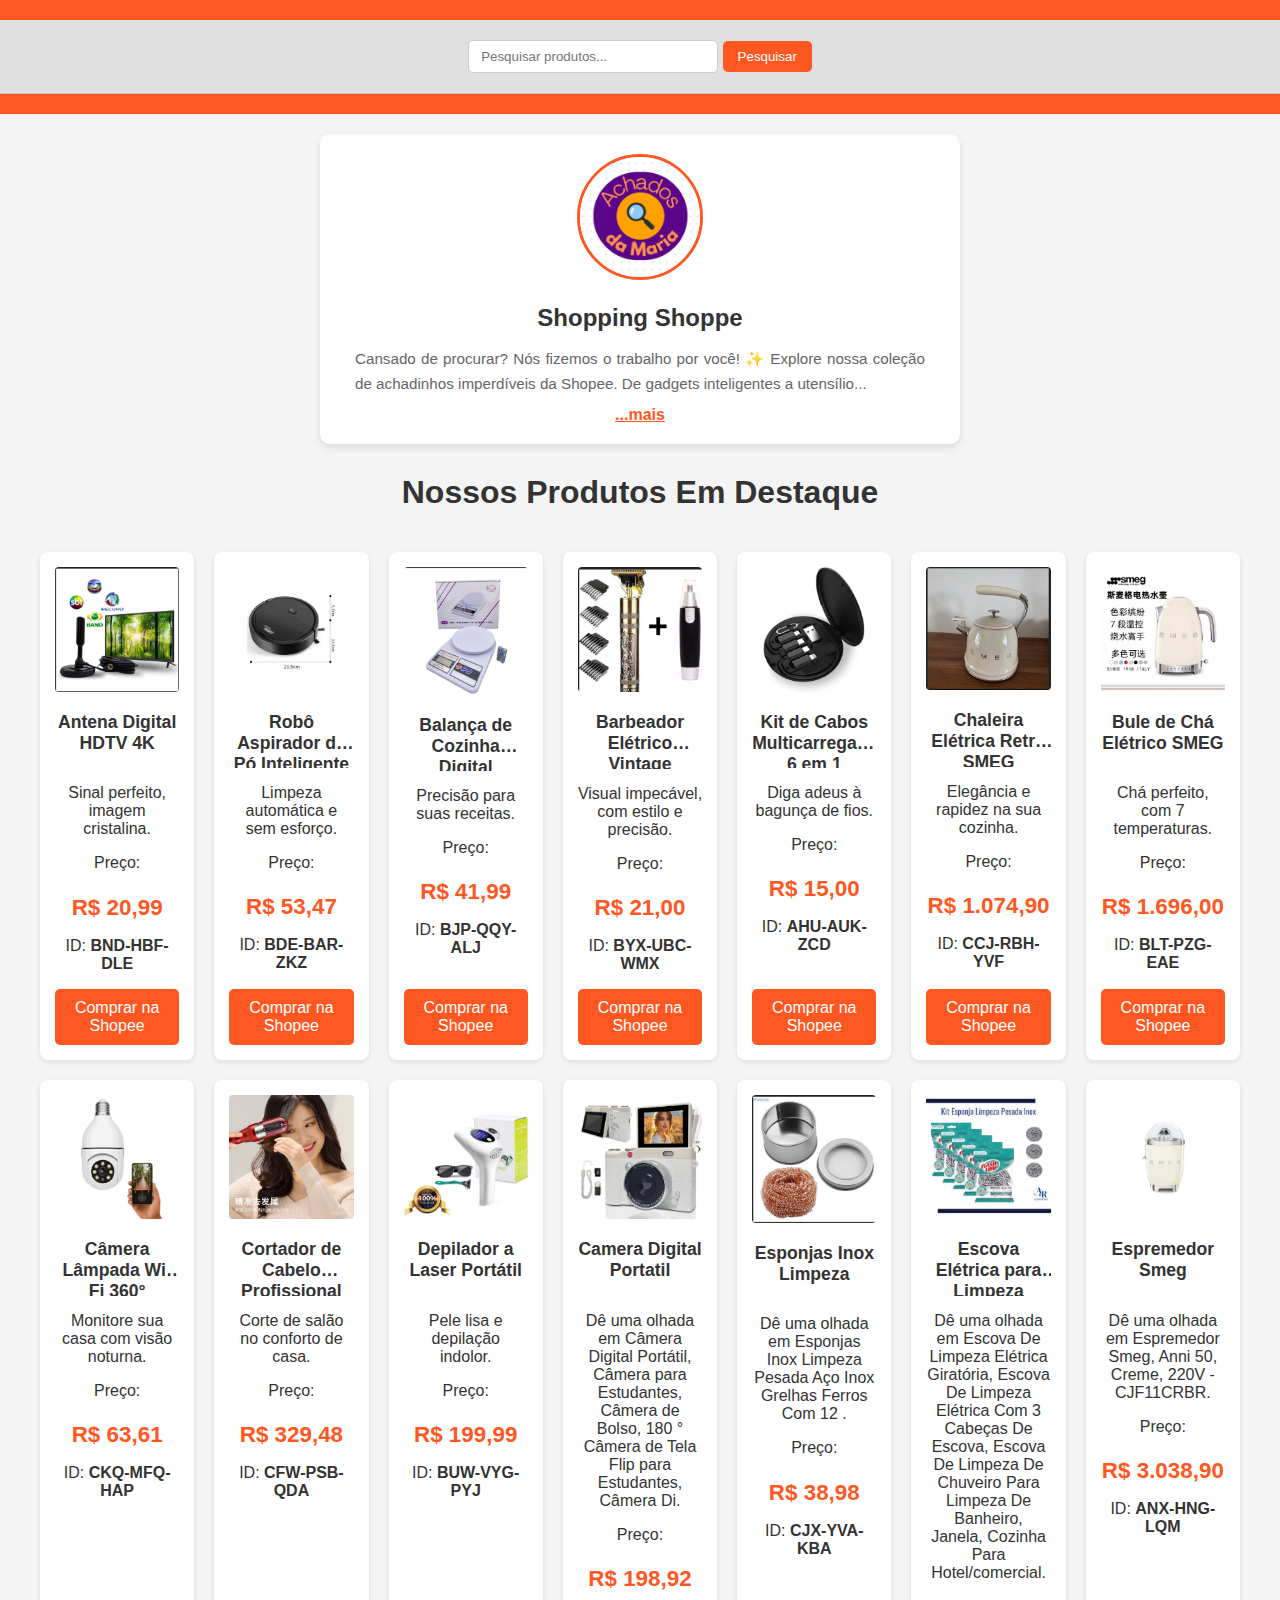
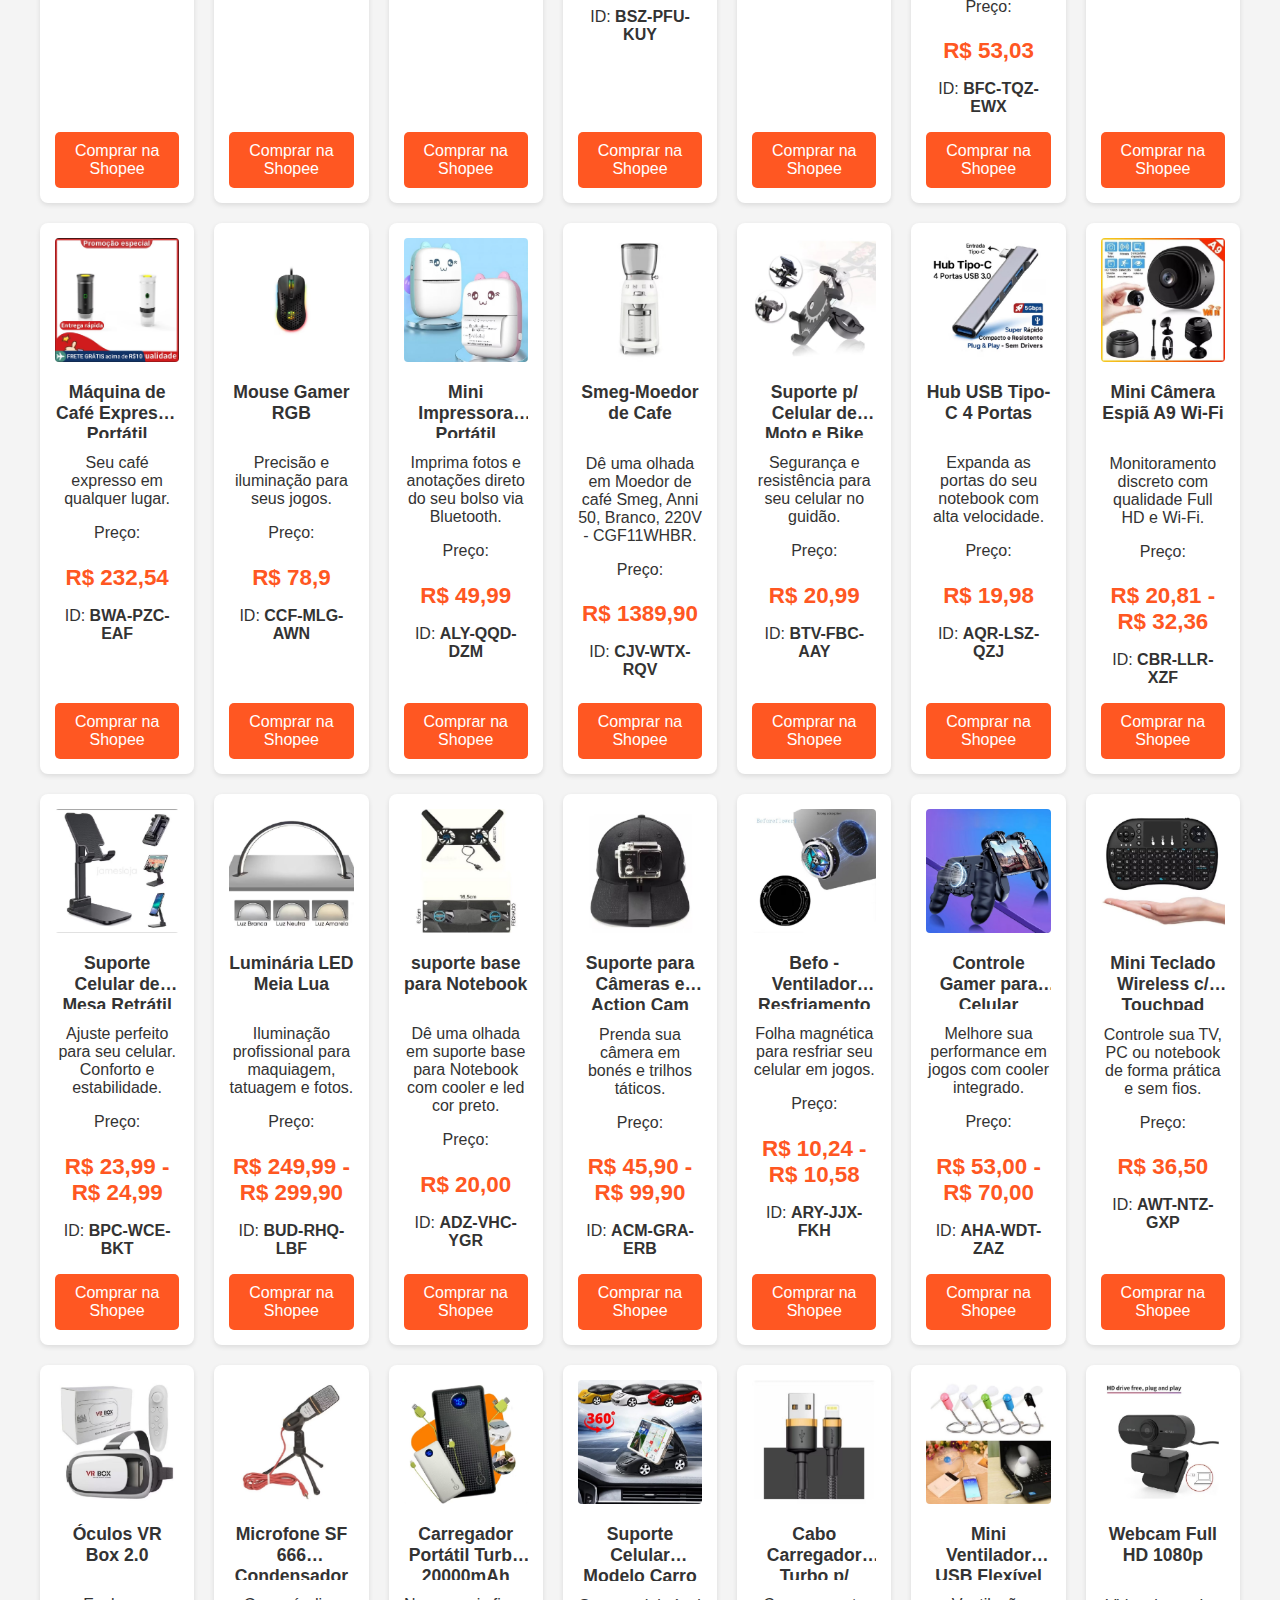
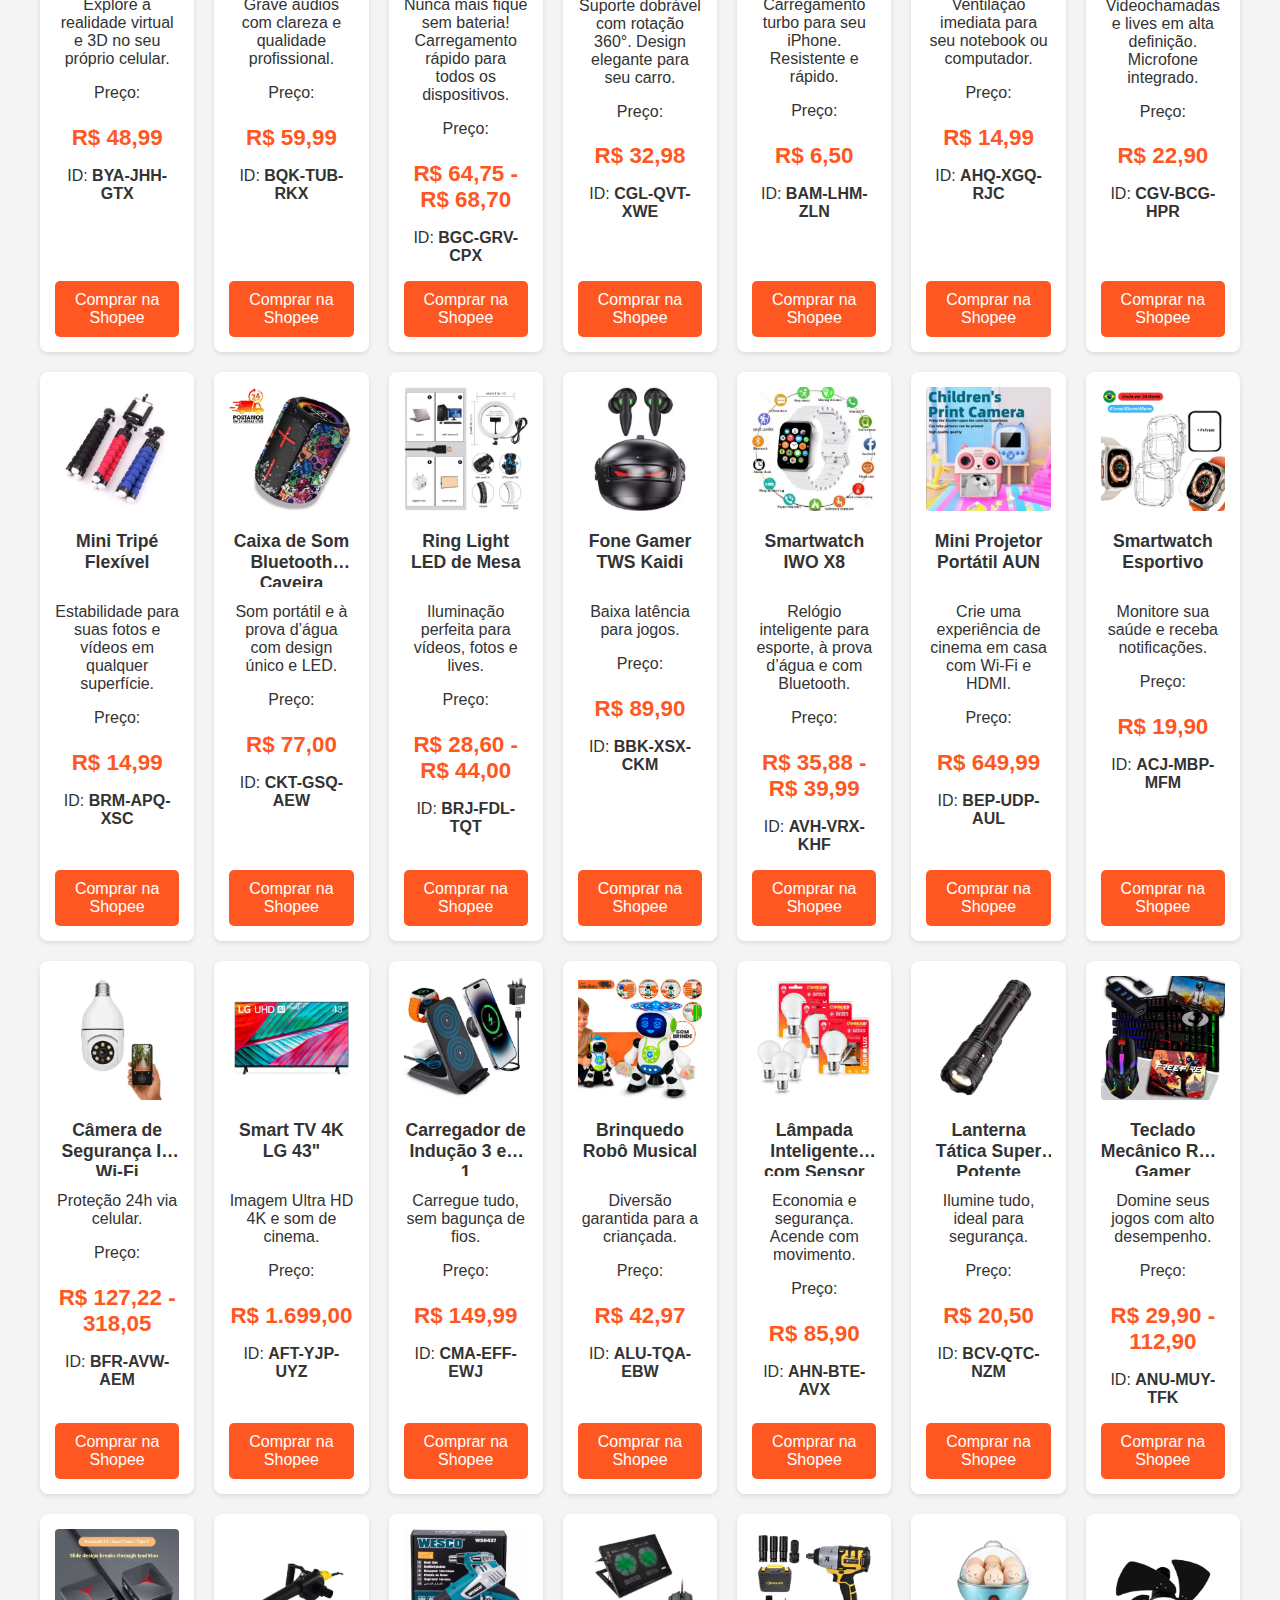
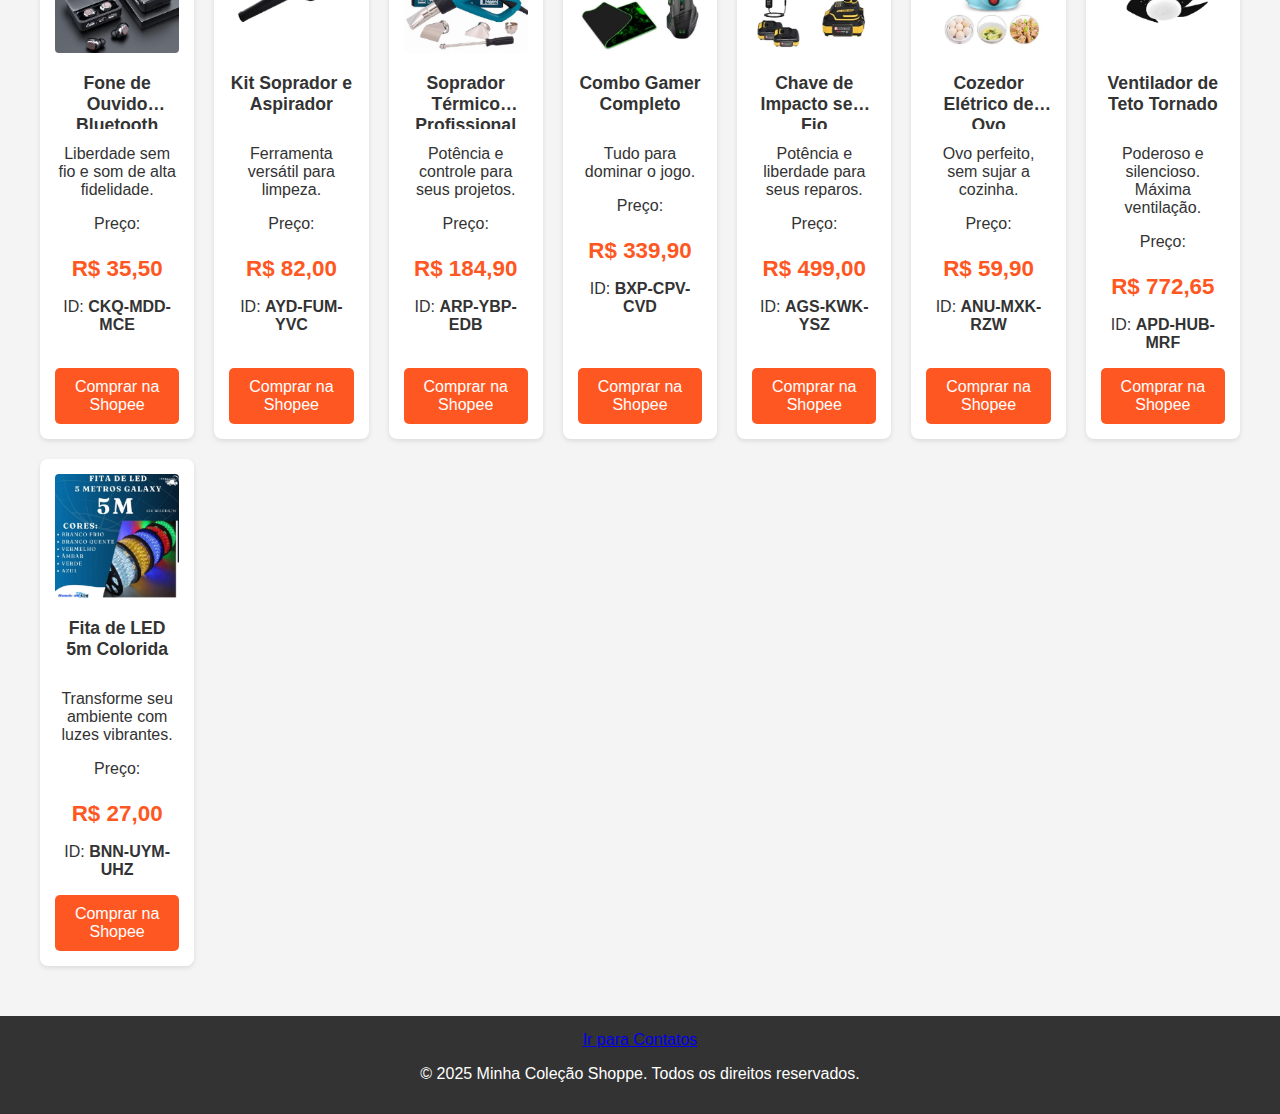
<file: index.html>
<!DOCTYPE html>
<html lang="pt-BR">
<head>
    <meta charset="UTF-8">
    <meta name="viewport" content="width=device-width, initial-scale=1.0">
    <link rel="stylesheet" href="style.css">
    <title>Minha Coleção Shoppe | Achadinhos e Utensílios</title>
</head>
<body>
    <header>

        <form action="/resultado-da-pesquisa" method="GET" class="search-form">
            <input type="search" name="q" placeholder="Pesquisar produtos..." aria-label="Pesquisar produtos" />
            <button type="submit">Pesquisar</button>
        </form>
    </header>

    <div class="linktree-user-profile">
        <div class="linktree-user-avatar">
            <img src="./img/Shoppe/Icon.jpeg" alt="Logo da Shoppe - Minha Coleção" aria-label="Logo da Minha Coleção Shoppe">
        </div>
        <div class="linktree-user-name">
            <h2>Shopping Shoppe</h2>
        </div>
        <div class="linktree-user-bio">
            <p>Cansado de procurar? Nós fizemos o trabalho por você! ✨ Explore nossa coleção de <b>achadinhos imperdíveis da Shopee</b>. De gadgets inteligentes a utensílios para sua casa, cada produto foi escolhido para simplificar seu dia. Clique nas ofertas abaixo e garanta já o seu!</p>
            <span class="toggle-text-btn">...mais</span>
        </div>
        <!--
        <div class="new-section-link">
            <a href="empreendimentos.html" class="empreendimentos-btn">Ver Nossos Empreendimentos</a>
        </div>-->
    </div>

    <main>
        <h1>Nossos Produtos Em Destaque</h1>
        <section id="product-list">
        </section>
    </main>

    <footer>
        <a href="contatos.html" class="contact-link">Ir para Contatos</a>
        <p>&copy; 2025 Minha Coleção Shoppe. Todos os direitos reservados.</p>
    </footer>

    <script src="script.js"></script>
</body>
</html>
</file>
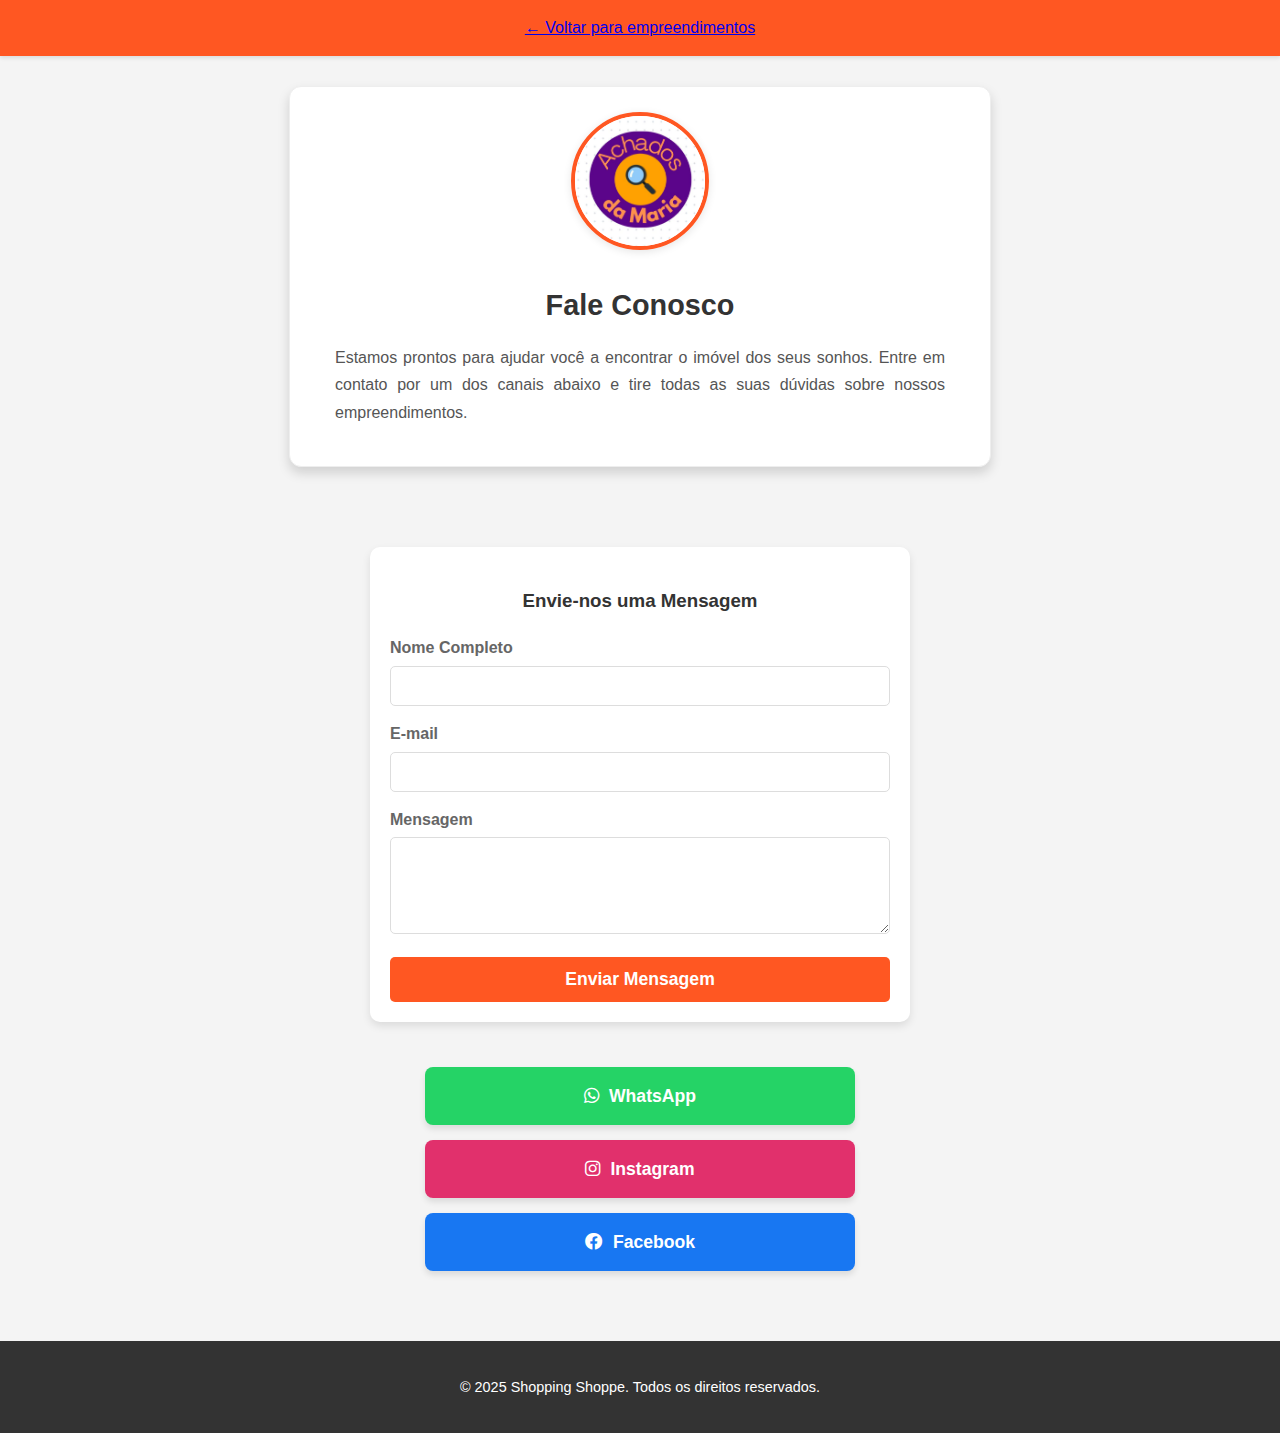
<file: contatos.html>
<!DOCTYPE html>
<html lang="pt-BR">
<head>
    <meta charset="UTF-8">
    <meta name="viewport" content="width=device-width, initial-scale=1.0">
    <title>Contatos | Shopping Shoppe</title>
    <link rel="stylesheet" href="produtos shopee/style.css">
    <link rel="stylesheet" href="contatos.css">
    <link rel="stylesheet" href="https://cdnjs.cloudflare.com/ajax/libs/font-awesome/6.0.0-beta3/css/all.min.css">
</head>
<body>
    <header>
        <nav class="main-nav">
            <a href="empreendimentos.html" class="back-button">← Voltar para empreendimentos</a>
        </nav>
    </header>

    <div class="linktree-user-profile">
        <div class="linktree-user-avatar">
            <img src="./img/Shoppe/Icon.jpeg" alt="Logo da Shoppe - Minha Coleção" aria-label="Logo da Minha Coleção Shoppe">
        </div>
        <div class="linktree-user-name">
            <h2>Fale Conosco</h2>
        </div>
        <div class="linktree-user-bio">
            <p>Estamos prontos para ajudar você a encontrar o imóvel dos seus sonhos. Entre em contato por um dos canais abaixo e tire todas as suas dúvidas sobre nossos empreendimentos.</p>
        </div>
    </div>

    <main>
        <section id="contact-list">
            <section id="contact-form-section">
            <h3>Envie-nos uma Mensagem</h3>
            <form id="contact-form">
                <div class="form-group">
                    <label for="name">Nome Completo</label>
                    <input type="text" id="name" name="name" required>
                </div>
                <div class="form-group">
                    <label for="email">E-mail</label>
                    <input type="email" id="email" name="email" required>
                </div>
                <div class="form-group">
                    <label for="message">Mensagem</label>
                    <textarea id="message" name="message" rows="5" required></textarea>
                </div>
                <button type="submit" class="submit-btn">Enviar Mensagem</button>
            </form>
            </section>
    </main>

    <footer>
        <p>&copy; 2025 Shopping Shoppe. Todos os direitos reservados.</p>
    </footer>

    <script src="contatos.js"></script>
</body>
</html>
</file>
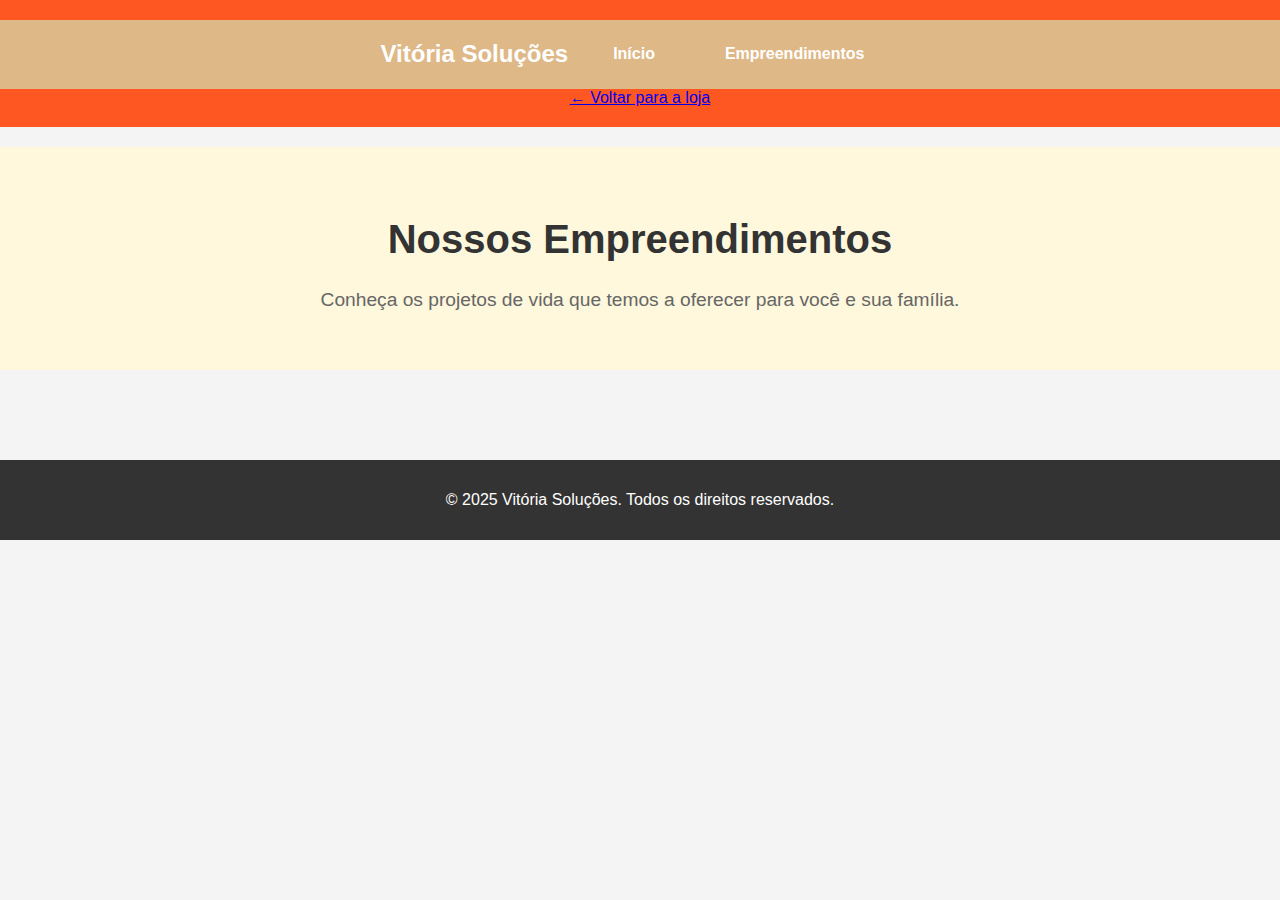
<file: empreendimentos.html>
<!DOCTYPE html>
<html lang="pt-BR">
<head>
    <meta charset="UTF-8">
    <meta name="viewport" content="width=device-width, initial-scale=1.0">
    <title>Empreendimentos - Vitória Soluções</title>
    <link rel="stylesheet" href="style.css">
    <link rel="stylesheet" href="empreendimentos.css">
    <link rel="icon" href="img/Shoppe/Icon.jpeg" type="image/jpeg">
</head>
<body>
    <header>
        <nav class="main-nav">
            <div class="logo">Vitória Soluções</div>
            <ul>
                <li><a href="index.html">Início</a></li>
                <li><a href="empreendimentos.html">Empreendimentos</a></li>
            </ul>
        </nav>
        <a href="index.html" class="back-button">← Voltar para a loja</a>
    </header>

    <main class="empreendimentos-main">
        <section class="page-header">
            <h1>Nossos Empreendimentos</h1>
            <p>Conheça os projetos de vida que temos a oferecer para você e sua família.</p>
        </section>
        
        <section class="empreendimentos-grid" id="empreendimentos-grid"></section>
    </main>

    <footer>
        <p>&copy; 2025 Vitória Soluções. Todos os direitos reservados.</p>
    </footer>

    <!--<script src="empreendimentos.js"></script>-->
</body>
</html>
</file>
<file: style.css>
/* Estilo geral do corpo para remoção de margens e definição de fonte/cor */
body {
    font-family: Arial, sans-serif;
    margin: 0;
    padding: 0;
    background-color: #f4f4f4; /* Um cinza claro para o fundo */
    color: #333; /* Cor de texto padrão */
}

/* Estilo do cabeçalho */
header {
    background-color: #ff5722; /* Cor laranja da Shopee */
    color: white;
    padding: 20px 0;
    text-align: center;
}

header h1 {
    margin: 0; /* Remove margem padrão do h1 */
}

/* Estilo da barra de navegação */
nav {
    background-color: #555; /* Um cinza escuro para o nav */
    padding: 10px 0;
    text-align: center;
}

nav ul {
    list-style: none; /* Remove marcadores da lista */
    padding: 0;
    margin: 0;
    display: flex; /* Para alinhar os itens na horizontal */
    justify-content: center;
}

nav ul li {
    margin: 0 15px;
}

nav ul li a {
    color: white;
    text-decoration: none;
    font-weight: bold;
    padding: 5px 10px;
    transition: background-color 0.3s ease;
}

nav ul li a:hover {
    background-color: #777;
    border-radius: 4px;
}

/* Estilo do formulário de pesquisa */
form {
    text-align: center;
    padding: 20px;
    background-color: #e0e0e0; /* Um cinza um pouco mais escuro */
    border-bottom: 1px solid #ccc;
}

form input[type="search"] {
    padding: 8px 12px;
    border: 1px solid #ccc;
    border-radius: 5px;
    width: 250px; /* Largura do campo de pesquisa */
}

form button {
    padding: 8px 15px;
    background-color: #ff5722;
    color: white;
    border: none;
    border-radius: 5px;
    cursor: pointer;
    transition: background-color 0.3s ease;
}

form button:hover {
    background-color: #e04a1f;
}


/* Estilo para a seção de perfil/bio (linktree-user-profile) */
.linktree-user-profile {
    text-align: center;
    padding: 20px;
    background-color: white;
    margin: 20px auto;
    border-radius: 10px;
    box-shadow: 0 4px 8px rgba(0,0,0,0.1);
    max-width: 600px; /* Limita a largura do bloco de perfil */
}

.linktree-user-avatar img {
    width: 120px;
    height: 120px;
    border-radius: 50%; /* Imagem redonda */
    object-fit: cover;
    border: 3px solid #ff5722; /* Borda laranja */
    margin-bottom: 10px;
}

.linktree-user-name h2 {
    margin: 10px 0;
    color: #333;
}

.linktree-user-bio p {
    font-size: 0.95em;
    line-height: 1.6;
    color: #666;
    margin-bottom: 10px;
    text-align: justify; /* Justifica o texto */
    padding: 0 15px;
}

.toggle-text-btn {
    color: #ff5722;
    cursor: pointer;
    font-weight: bold;
    text-decoration: underline;
}

/* Título da lista de produtos */
h1 {
    text-align: center;
    margin-top: 30px;
    color: #333;
}

/* --- SEÇÃO DOS PRODUTOS --- */

/* Contêiner principal da lista de produtos (substitui .galeria) */
#product-list {
    display: grid;
    /* Colunas responsivas: mínimo de 150px, expandindo para 1fr */
    grid-template-columns: repeat(auto-fit, minmax(150px, 1fr));
    gap: 20px; /* Espaçamento entre os cards */
    padding: 20px;
    max-width: 1200px; /* Largura máxima do contêiner */
    margin: 20px auto; /* Centraliza o contêiner */
}

/* Estilo individual de cada card de produto (gerado pelo JS) */
.product-card {
    background-color: white;
    border-radius: 8px;
    box-shadow: 0 2px 5px rgba(0,0,0,0.1); /* Sombra suave */
    padding: 15px;
    text-align: center;
    display: flex; /* Usa flexbox para organizar o conteúdo interno */
    flex-direction: column; /* Organiza itens em coluna */
    justify-content: space-between; /* Espaça conteúdo (útil para o botão ir para o final) */
    transition: transform 0.2s, box-shadow 0.2s; /* Transição suave */
}

.product-card:hover {
    transform: translateY(-5px); /* Efeito de "levantar" ao passar o mouse */
    box-shadow: 0 5px 15px rgba(0,0,0,0.2); /* Sombra mais forte */
}

.product-card img {
    width: 100%; /* A imagem preenche a largura do card */
    max-height: 180px; /* Altura máxima para imagens */
    object-fit: contain; /* Garante que a imagem caiba sem distorcer */
    border-radius: 4px;
    margin-bottom: 10px;
}

.product-card h3 {
    font-size: 1.1em;
    margin: 10px 0;
    min-height: 3.2em; /* Garante altura mínima para títulos de diferentes tamanhos */
    overflow: hidden; /* Esconde texto que excede a altura */
    text-overflow: ellipsis; /* Adiciona "..." se o texto for muito longo */
    display: -webkit-box; /* Para que text-overflow: ellipsis funcione em múltiplas linhas */
    -webkit-line-clamp: 2; /* Limita a 2 linhas */
    -webkit-box-orient: vertical;
}

.product-card .price {
    font-size: 1.4em;
    color: #ff5722; /* Cor da Shopee */
    font-weight: bold;
    margin-bottom: 15px;
}

.product-card .buy-button {
    background-color: #ff5722; /* Cor da Shopee */
    color: white;
    padding: 10px 15px;
    text-decoration: none; /* Remove sublinhado */
    border-radius: 5px;
    transition: background-color 0.3s ease;
    margin-top: auto; /* Empurra o botão para a parte inferior do card */
}

.product-card .buy-button:hover {
    background-color: #e04a1f; /* Laranja mais escuro ao passar o mouse */
}

/* Estilo do rodapé */
footer {
    background-color: #333;
    color: white;
    text-align: center;
    padding: 15px 0;
    margin-top: 30px;
}

/* Media Queries para Responsividade Adicional */
@media (max-width: 768px) {
    #product-list {
        grid-template-columns: repeat(auto-fit, minmax(180px, 1fr)); /* Aumenta um pouco em telas médias */
    }

    .linktree-user-profile {
        margin: 15px;
    }
}

@media (max-width: 480px) {
    #product-list {
        grid-template-columns: 1fr; /* Uma única coluna em celulares */
        padding: 10px;
        margin: 10px auto;
    }

    .product-card {
        padding: 10px;
    }

    form input[type="search"] {
        width: calc(100% - 120px); /* Ajusta largura para telas pequenas */
        margin-right: 5px;
    }

    nav ul {
        flex-direction: column; /* Itens do nav em coluna em telas pequenas */
    }

    nav ul li {
        margin: 5px 0;
    }
}
</file>
<file: produtos shopee/style.css>
/* Estilo geral do corpo para remoção de margens e definição de fonte/cor */
body {
    font-family: Arial, sans-serif;
    margin: 0;
    padding: 0;
    background-color: #f4f4f4; /* Um cinza claro para o fundo */
    color: #333; /* Cor de texto padrão */
    line-height: 1.6; /* Melhora a legibilidade do texto */
}

/* Estilo do cabeçalho */
header {
    background-color: #ff5722; /* Cor laranja da Shopee */
    color: white;
    padding: 15px 0; /* Ajustado um pouco o padding */
    text-align: center;
    box-shadow: 0 2px 4px rgba(0,0,0,0.1); /* Sombra suave para o cabeçalho */
}

/* Estilo do formulário de pesquisa */
.search-form { /* Usei a classe adicionada no HTML */
    display: flex; /* Para alinhar input e button na horizontal */
    justify-content: center;
    padding: 10px 20px;
    background-color: #ff5722; /* Cor de fundo para combinar com o header */
    border-bottom: 1px solid #e04a1f; /* Borda sutil */
    gap: 10px; /* Espaço entre o input e o botão */
}

.search-form input[type="search"] {
    padding: 10px 15px;
    border: 1px solid #ccc;
    border-radius: 20px; /* Borda mais arredondada */
    width: 300px; /* Largura do campo de pesquisa */
    max-width: 80%; /* Garante responsividade */
    box-shadow: inset 0 1px 3px rgba(0,0,0,0.1); /* Sombra interna sutil */
}

.search-form button {
    padding: 10px 20px;
    background-color: #f0f0f0; /* Cor de fundo do botão */
    color: #ff5722; /* Cor do texto do botão */
    border: none;
    border-radius: 20px; /* Borda mais arredondada */
    cursor: pointer;
    font-weight: bold;
    transition: background-color 0.3s ease, color 0.3s ease;
}

.search-form button:hover {
    background-color: #ffffff; /* Fundo branco ao passar o mouse */
    color: #d13d1a; /* Laranja mais escuro */
}


/* Estilo para a seção de perfil/bio (linktree-user-profile) */
.linktree-user-profile {
    text-align: center;
    padding: 25px; /* Aumentado um pouco o padding */
    background-color: white;
    margin: 30px auto; /* Aumentado a margem para separar do header */
    border-radius: 12px; /* Borda mais arredondada */
    box-shadow: 0 6px 12px rgba(0,0,0,0.15); /* Sombra mais pronunciada */
    max-width: 650px; /* Limita a largura do bloco de perfil */
    border: 1px solid #eee; /* Borda suave */
}

.linktree-user-avatar img {
    width: 130px; /* Tamanho um pouco maior */
    height: 130px;
    border-radius: 50%; /* Imagem redonda */
    object-fit: cover;
    border: 4px solid #ff5722; /* Borda laranja mais visível */
    margin-bottom: 15px;
    box-shadow: 0 2px 8px rgba(0,0,0,0.1); /* Sombra na imagem */
}

.linktree-user-name h2 {
    margin: 10px 0 15px;
    color: #333;
    font-size: 1.8em; /* Título um pouco maior */
}

.linktree-user-bio p {
    font-size: 1em; /* Tamanho da fonte ligeiramente maior */
    line-height: 1.7; /* Melhor espaçamento entre linhas */
    color: #555; /* Cor de texto um pouco mais escura */
    margin-bottom: 15px;
    text-align: justify; /* Justifica o texto */
    padding: 0 20px;
}

.linktree-user-bio strong {
    color: #ff5722; /* Destaca a cor do texto em negrito */
}

.toggle-text-btn {
    color: #ff5722;
    cursor: pointer;
    font-weight: bold;
    text-decoration: underline;
    display: block; /* Garante que o botão fique em sua própria linha */
    margin-top: 10px;
}

/* Título da lista de produtos */
h1 {
    text-align: center;
    margin-top: 40px; /* Maior espaçamento */
    margin-bottom: 30px;
    color: #333;
    font-size: 2.2em; /* Título maior e mais impactante */
    text-shadow: 1px 1px 2px rgba(0,0,0,0.05); /* Sombra suave no título */
}

/* --- SEÇÃO DOS PRODUTOS --- */

/* Contêiner principal da lista de produtos (substitui .galeria) */
#product-list {
    display: grid;
    /* Colunas responsivas: mínimo de 180px, expandindo para 1fr */
    grid-template-columns: repeat(auto-fit, minmax(180px, 1fr));
    gap: 25px; /* Espaçamento entre os cards um pouco maior */
    padding: 20px;
    max-width: 1200px; /* Largura máxima do contêiner */
    margin: 20px auto; /* Centraliza o contêiner */
}

/* Estilo individual de cada card de produto (gerado pelo JS) */
.product-card {
    background-color: white;
    border-radius: 10px; /* Borda mais arredondada */
    box-shadow: 0 4px 10px rgba(0,0,0,0.1); /* Sombra suave */
    padding: 20px; /* Aumentado o padding interno */
    text-align: center;
    display: flex; /* Usa flexbox para organizar o conteúdo interno */
    flex-direction: column; /* Organiza itens em coluna */
    justify-content: space-between; /* Espaça conteúdo (útil para o botão ir para o final) */
    transition: transform 0.2s ease, box-shadow 0.2s ease; /* Transição suave */
    border: 1px solid #eee; /* Borda sutil */
}

.product-card:hover {
    transform: translateY(-7px); /* Efeito de "levantar" mais pronunciado */
    box-shadow: 0 8px 20px rgba(0,0,0,0.2); /* Sombra mais forte */
}

.product-card img {
    width: 100%; /* A imagem preenche a largura do card */
    max-height: 200px; /* Altura máxima para imagens um pouco maior */
    object-fit: contain; /* Garante que a imagem caiba sem distorcer */
    border-radius: 6px;
    margin-bottom: 15px;
    border: 1px solid #f0f0f0; /* Borda sutil na imagem */
}

.product-card h3 {
    font-size: 1.2em; /* Título do produto um pouco maior */
    margin: 10px 0;
    min-height: 3.5em; /* Garante altura mínima para títulos de diferentes tamanhos */
    overflow: hidden; /* Esconde texto que excede a altura */
    text-overflow: ellipsis; /* Adiciona "..." se o texto for muito longo */
    display: -webkit-box; /* Para que text-overflow: ellipsis funcione em múltiplas linhas */
    -webkit-line-clamp: 2; /* Limita a 2 linhas */
    -webkit-box-orient: vertical;
    color: #444; /* Cor de texto mais escura para títulos */
}

.product-card .description {
    font-size: 0.9em;
    color: #777;
    margin-bottom: 15px;
    max-height: 4em; /* Limita a altura da descrição */
    overflow: hidden;
    text-overflow: ellipsis;
    display: -webkit-box;
    -webkit-line-clamp: 3; /* Limita a 3 linhas */
    -webkit-box-orient: vertical;
}


.product-card .price {
    font-size: 1.6em; /* Preço maior */
    color: #ff5722; /* Cor da Shopee */
    font-weight: bold;
    margin-bottom: 20px; /* Mais espaço antes do botão */
    white-space: nowrap; /* Evita quebras de linha no preço */
}

.product-card .buy-button {
    background-color: #ff5722; /* Cor da Shopee */
    color: white;
    padding: 12px 20px; /* Botão um pouco maior */
    text-decoration: none; /* Remove sublinhado */
    border-radius: 6px;
    transition: background-color 0.3s ease, transform 0.2s ease;
    margin-top: auto; /* Empurra o botão para a parte inferior do card */
    font-weight: bold;
    letter-spacing: 0.5px; /* Leve espaçamento entre letras */
}

.product-card .buy-button:hover {
    background-color: #e04a1f; /* Laranja mais escuro ao passar o mouse */
    transform: translateY(-2px); /* Efeito de leve levantamento */
}

/* Estilo do rodapé */
footer {
    background-color: #333;
    color: white;
    text-align: center;
    padding: 20px 0; /* Aumentado o padding */
    margin-top: 50px; /* Maior margem superior */
    font-size: 0.9em;
}
/* Estilo para o novo botão de empreendimentos na página principal */
.new-section-link {
    text-align: center;
    margin-top: 20px;
    margin-bottom: 20px;
}

.empreendimentos-btn {
    display: inline-block;
    padding: 15px 30px;
    background-color: #007bff; /* Azul para se diferenciar do laranja da Shopee */
    color: white;
    text-decoration: none;
    border-radius: 8px;
    font-weight: bold;
    font-size: 1.1em;
    transition: background-color 0.3s ease, transform 0.3s ease;
}

.empreendimentos-btn:hover {
    background-color: #0056b3;
    transform: translateY(-2px);
}

/* Media Queries para Responsividade Adicional */
@media (max-width: 768px) {
    #product-list {
        grid-template-columns: repeat(auto-fit, minmax(160px, 1fr)); /* Ajusta para telas médias */
        gap: 20px;
    }

    .linktree-user-profile {
        margin: 20px;
        padding: 20px;
    }

    .search-form input[type="search"] {
        width: calc(100% - 100px); /* Ajusta largura para telas menores */
    }

    h1 {
        font-size: 1.8em;
        margin-top: 30px;
    }
}

@media (max-width: 480px) {
    #product-list {
        grid-template-columns: 1fr; /* Uma única coluna em celulares */
        padding: 15px;
        margin: 15px auto;
    }

    .product-card {
        padding: 15px;
    }

    .search-form {
        flex-direction: column; /* Input e botão em coluna em telas pequenas */
        align-items: center;
    }

    .search-form input[type="search"] {
        width: 90%;
        margin-bottom: 10px;
    }

    .search-form button {
        width: 90%;
    }

    nav ul {
        flex-direction: column; /* Itens do nav em coluna em telas pequenas */
        margin-bottom: 10px;
    }

    nav ul li {
        margin: 8px 0;
    }

    nav ul li a {
        padding: 10px;
    }

    .linktree-user-profile {
        margin: 10px;
        padding: 15px;
    }

    .linktree-user-name h2 {
        font-size: 1.5em;
    }

    .linktree-user-bio p {
        font-size: 0.9em;
        padding: 0 10px;
    }

    h1 {
        font-size: 1.5em;
        margin-top: 25px;
    }
}
</file>
<file: contatos.css>
/* Estilos para a página de Contatos */
#contact-list {
    display: flex;
    flex-direction: column;
    align-items: center;
    gap: 15px;
    padding: 20px;
}

.contact-button {
    width: 100%;
    max-width: 400px;
    padding: 15px;
    text-align: center;
    border-radius: 8px;
    font-size: 1.1em;
    font-weight: bold;
    text-decoration: none;
    color: #fff;
    transition: transform 0.3s ease, box-shadow 0.3s ease;
    display: flex;
    align-items: center;
    justify-content: center;
    gap: 10px;
    box-shadow: 0 4px 6px rgba(0, 0, 0, 0.1);
}

.contact-button:hover {
    transform: translateY(-3px);
    box-shadow: 0 6px 10px rgba(0, 0, 0, 0.2);
}

.whatsapp-btn {
    background-color: #25D366;
}

.whatsapp-btn:hover {
    background-color: #1DA851;
}

.phone-btn {
    background-color: #4CAF50;
}

.phone-btn:hover {
    background-color: #45a049;
}

.instagram-btn {
    background-color: #E1306C;
}

.instagram-btn:hover {
    background-color: #C13584;
}

.facebook-btn {
    background-color: #1877F2;
}

.facebook-btn:hover {
    background-color: #145CBF;
}
#contact-form-section {
    width: 100%;
    max-width: 500px;
    margin: 30px auto;
    padding: 20px;
    background-color: #fff;
    border-radius: 10px;
    box-shadow: 0 4px 8px rgba(0, 0, 0, 0.1);
}
#contact-form-section h3 {
    text-align: center;
    color: #333;
    margin-bottom: 20px;
}
.form-group {
    margin-bottom: 15px;
}

.form-group label {
    display: block;
    margin-bottom: 5px;
    color: #666;
    font-weight: bold;
}
.form-group input,
.form-group textarea {
    width: 100%;
    padding: 10px;
    border: 1px solid #ddd;
    border-radius: 5px;
    font-size: 1em;
    box-sizing: border-box;
}
.form-group textarea {
    resize: vertical;
}

.submit-btn {
    width: 100%;
    padding: 12px;
    background-color: #ff5722;
    color: #fff;
    border: none;
    border-radius: 5px;
    font-size: 1.1em;
    font-weight: bold;
    cursor: pointer;
    transition: background-color 0.3s ease;
}
.submit-btn:hover {
    background-color: #e64a19;
}
</file>
<file: empreendimentos.css>
/* Estilos Específicos para a Página de Empreendimentos */

.empreendimentos-main {
    padding-top: 20px;
}

.main-nav {
    display: flex;
    justify-content: center;
    align-items: center;
    padding: 10px 20px;
    background-color: #DEB887;
    border-bottom: 1px solid #DEB887;
    gap: 10px;
}

.main-nav .logo {
    font-size: 1.5em;
    font-weight: bold;
}

.main-nav ul {
    list-style: none;
    padding: 0;
    margin: 0;
    display: flex;
}

.main-nav ul li a {
    text-decoration: none;
    padding: 15px 20px;
    display: block;
    transition: background-color 0.3s ease;
}

.main-nav ul li a:hover {
    background-color: 139,69,19;
}

.search-form-container {
    background-color: 139,69,19;
    padding-bottom: 20px;
    justify-content: center;
}

.page-header {
    text-align: center;
    padding: 40px 20px;
    background-color: #FFF8DC;
    margin-bottom: 20px;
}

.page-header h1 {
    font-size: 2.5em;
    color: #333;
}

.page-header p {
    font-size: 1.2em;
    color: #666;
}

.empreendimentos-grid {
    padding: 20px;
    max-width: 1200px;
    margin: 0 auto;
}

.card-group {
    margin-bottom: 40px;
}

.group-title {
    font-size: 1.8em;
    color: #ff5722;
    text-align: center;
    margin-bottom: 20px;
    border-bottom: 2px solid #ff5722;
    padding-bottom: 10px;
}

.cards-wrapper {
    display: block;
    grid-template-columns: repeat(auto-fit, minmax(250px, 1fr));
    gap: 20px;
}

.empreendimento-card {
    background-color: #fff;
    border-radius: 10px;
    box-shadow: 0 4px 10px rgba(0, 0, 0, 0.1);
    overflow: hidden;
    text-align: center;
    text-decoration: none;
    color: inherit;
    transition: transform 0.3s ease, box-shadow 0.3s ease;
    display: flex;
    flex-direction: column;
}

.empreendimento-card:hover {
    transform: translateY(-5px);
    box-shadow: 0 8px 15px rgba(0, 0, 0, 0.2);
}

.empreendimento-card img {
    width: 100%;
    height: 180px;
    object-fit: cover;
}

.card-content {
    padding: 15px;
    flex-grow: 1;
    display: flex;
    flex-direction: column;
    justify-content: center;
}

.card-content h3 {
    font-size: 1.4em;
    color: #333;
    margin: 0 0 10px;
}

.card-content p {
    color: #666;
    font-size: 0.9em;
    line-height: 1.4;
    margin: 0;
}

/* Responsividade */
@media (max-width: 768px) {
    .empreendimentos-grid {
        padding: 15px;
    }

    .group-title {
        font-size: 1.5em;
    }
}
</file>
